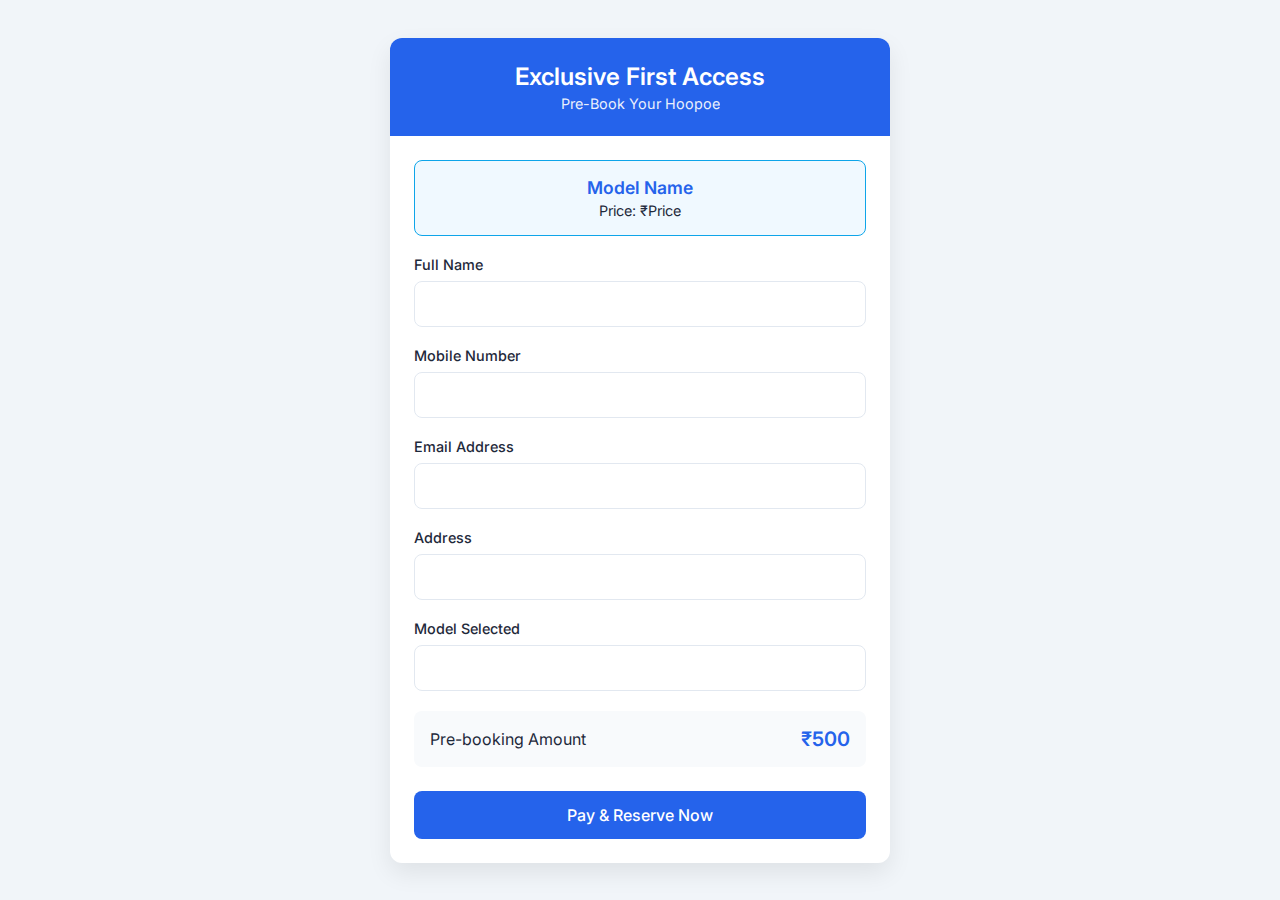
<file: target/classes/templates/preorder.html>
<!DOCTYPE html>
<html lang="en" xmlns:th="http://www.thymeleaf.org">
<head>
  <meta charset="UTF-8" />
  <meta name="viewport" content="width=device-width, initial-scale=1.0"/>
  <title>Pre-Book Now - Hoopoe E-Bikes</title>
  <link href="https://fonts.googleapis.com/css2?family=Inter:wght@400;500;600&display=swap" rel="stylesheet" />
  <style>
    :root {
      --primary: #2563eb;
      --secondary: #10b981;
      --accent: #f59e0b;
      --dark: #1e293b;
      --light: #f8fafc;
    }
    * {
      margin: 0;
      padding: 0;
      box-sizing: border-box;
      font-family: 'Inter', sans-serif;
    }
    body {
      background-color: #f1f5f9;
      color: var(--dark);
      display: flex;
      justify-content: center;
      align-items: center;
      min-height: 100vh;
      padding: 20px;
    }
    .prebook-container {
      background: white;
      border-radius: 12px;
      box-shadow: 0 10px 25px rgba(0,0,0,0.08);
      width: 100%;
      max-width: 500px;
      overflow: hidden;
    }
    .prebook-header {
      background: var(--primary);
      color: white;
      padding: 24px;
      text-align: center;
    }
    .prebook-header h2 {
      font-weight: 600;
      font-size: 1.5rem;
      margin-bottom: 4px;
    }
    .prebook-header p {
      opacity: 0.9;
      font-size: 0.9rem;
    }
    .prebook-form {
      padding: 24px;
    }
    .form-group {
      margin-bottom: 20px;
    }
    .form-group label {
      display: block;
      margin-bottom: 8px;
      font-weight: 500;
      font-size: 0.9rem;
    }
    .form-control {
      width: 100%;
      padding: 12px 16px;
      border: 1px solid #e2e8f0;
      border-radius: 8px;
      font-size: 1rem;
      transition: all 0.3s ease;
    }
    .form-control:focus {
      outline: none;
      border-color: var(--primary);
      box-shadow: 0 0 0 3px rgba(37,99,235,0.1);
    }
    .prebook-price {
      background: #f8fafc;
      padding: 16px;
      border-radius: 8px;
      display: flex;
      justify-content: space-between;
      align-items: center;
      margin-bottom: 24px;
    }
    .price-amount {
      font-size: 1.25rem;
      font-weight: 600;
      color: var(--primary);
    }
    .btn-submit {
      width: 100%;
      padding: 14px;
      background: var(--primary);
      color: white;
      border: none;
      border-radius: 8px;
      font-size: 1rem;
      font-weight: 500;
      cursor: pointer;
      transition: all 0.3s ease;
    }
    .btn-submit:hover {
      background: #1d4ed8;
      transform: translateY(-2px);
    }
    .payment-methods {
      display: flex;
      justify-content: center;
      gap: 16px;
      margin-top: 20px;
      flex-wrap: wrap;
    }
    .payment-methods img {
      height: 24px;
      opacity: 0.7;
    }
    #UPI {
      height: 40px;
      opacity: 0.7;
      margin-top: -12px;
      margin-left: -6px;
    }
    .secure-note {
      text-align: center;
      margin-top: 16px;
      font-size: 0.8rem;
      color: #64748b;
      display: flex;
      align-items: center;
      justify-content: center;
      gap: 6px;
    }
    .model-info {
      background: #f0f9ff;
      border: 1px solid #0ea5e9;
      border-radius: 8px;
      padding: 16px;
      margin-bottom: 20px;
      text-align: center;
    }
    .model-name {
      font-weight: 600;
      color: var(--primary);
      font-size: 1.1rem;
      margin-bottom: 4px;
    }
    .model-price {
      color: var(--dark);
      font-size: 0.9rem;
    }
    @media (max-width: 480px) {
      .prebook-container {
        border-radius: 0;
      }
    }
  </style>
</head>
<body>
  <div class="prebook-container" id="prebookBox">
    <div class="prebook-header">
      <h2>Exclusive First Access</h2>
      <p>Pre-Book Your Hoopoe</p>
    </div>

    <form class="prebook-form" id="prebookForm">
      <!-- Model Information Display -->
      <div class="model-info" th:if="${selectedModel}">
        <div class="model-name" th:text="${selectedModel}">Model Name</div>
        <div class="model-price" th:if="${selectedPrice}">Price: ₹<span th:text="${selectedPrice}">Price</span></div>
      </div>

      <div class="form-group">
        <label for="fullName">Full Name</label>
        <input type="text" id="fullName" class="form-control" required />
      </div>

      <div class="form-group">
        <label for="phone">Mobile Number</label>
        <input type="tel" id="phone" class="form-control" required />
      </div>

      <div class="form-group">
        <label for="email">Email Address</label>
        <input type="email" id="email" class="form-control" required />
      </div>

      <div class="form-group">
        <label for="city">Address</label>
        <input type="text" id="city" class="form-control" required />
      </div>

      <div class="form-group">
        <label for="model">Model Selected</label>
        <input type="text" id="model" class="form-control" readonly th:value="${selectedModel}" />
      </div>

      <div class="prebook-price">
        <span>Pre-booking Amount</span>
        <span class="price-amount">₹500</span>
      </div>

      <button type="submit" class="btn-submit">Pay & Reserve Now</button>
    </form>
  </div>

  <!-- Simple JavaScript without authentication -->
  <script>
    // Get model from Thymeleaf or URL params
    const modelElement = document.getElementById('model');
    if (!modelElement.value) {
      const params = new URLSearchParams(location.search);
      const model = params.get('model');
      if (model) modelElement.value = decodeURIComponent(model);
    }

    // Handle form submission
    document.getElementById('prebookForm').addEventListener('submit', async (e) => {
      e.preventDefault();
      
      const submitBtn = document.querySelector('.btn-submit');
      const originalText = submitBtn.textContent;
      
      // Show loading state
      submitBtn.textContent = 'Processing...';
      submitBtn.disabled = true;
      
      const payload = {
        name: document.getElementById('fullName').value.trim(),
        phone: document.getElementById('phone').value.trim(),
        email: document.getElementById('email').value.trim(),
        city: document.getElementById('city').value.trim(),
        model: document.getElementById('model').value.trim(),
        amount: 500
      };

      try {
        const response = await fetch('/preorder', {
          method: 'POST',
          headers: {
            'Content-Type': 'application/json',
          },
          body: JSON.stringify(payload)
        });

        const result = await response.json();
        
        if (result.status === 'success' || result.status === 'partial_success') {
          alert('✅ ' + result.message);
          // Optionally redirect to home page
          window.location.href = '/';
        } else {
          alert('❌ ' + result.message);
        }
      } catch (error) {
        console.error('Error:', error);
        alert('❌ Network error. Please check your connection and try again.');
      } finally {
        // Reset button state
        submitBtn.textContent = originalText;
        submitBtn.disabled = false;
      }
    });
  </script>
</body>
</html>
</file>
